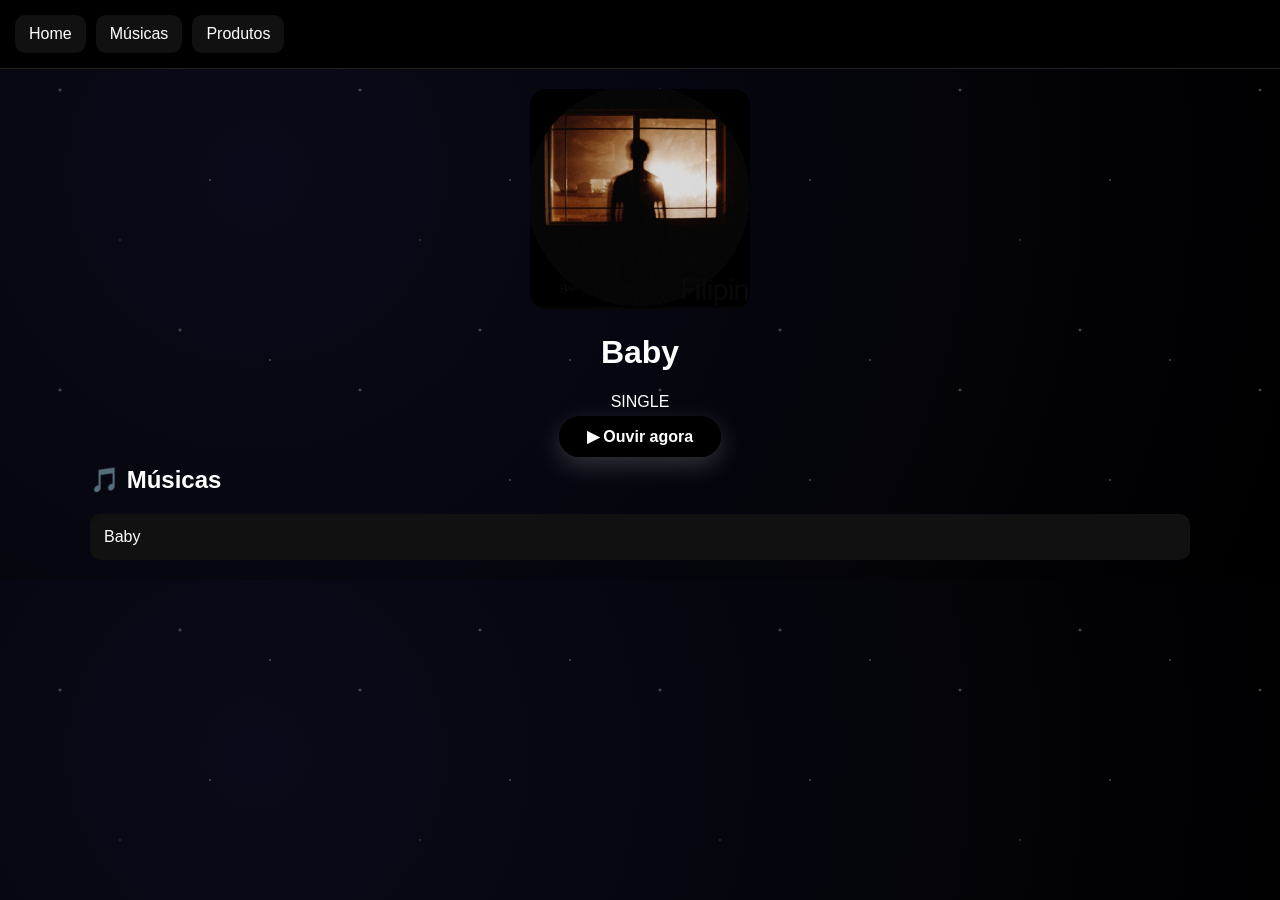
<file: album.html>
<!DOCTYPE html>
<html lang="pt-br">
<head>
<meta charset="UTF-8">
<title>Projeto</title>
<meta name="viewport" content="width=device-width, initial-scale=1.0">
<link rel="stylesheet" href="style.css">
</head>
<body>

<div class="menu">
  <a href="index.html">Home</a>
  <a href="catalogo.html">Músicas</a>
  <a href="produtos.html">Produtos</a>
</div>

<div class="container" id="pagina"></div>

<script src="dados.js"></script>
<script>
const index = localStorage.getItem("projeto") || 0;
const projeto = window.projetos[index];

document.getElementById("pagina").innerHTML = `
  <div class="album-header">
    <img src="${projeto.capa}" alt="${projeto.nome}">
    <h1>${projeto.nome}</h1>
    <p>${projeto.tipo.toUpperCase()}</p>
    <a href="${projeto.ouvir}" target="_blank" class="btn">▶ Ouvir agora</a>
  </div>

  <h2>🎵 Músicas</h2>

  <div class="lista-musicas">
    ${projeto.musicas.map(m => `
      <div class="musica-item">${m.nome}</div>
    `).join("")}
  </div>
`;
</script>

</body>
</html>
</file>
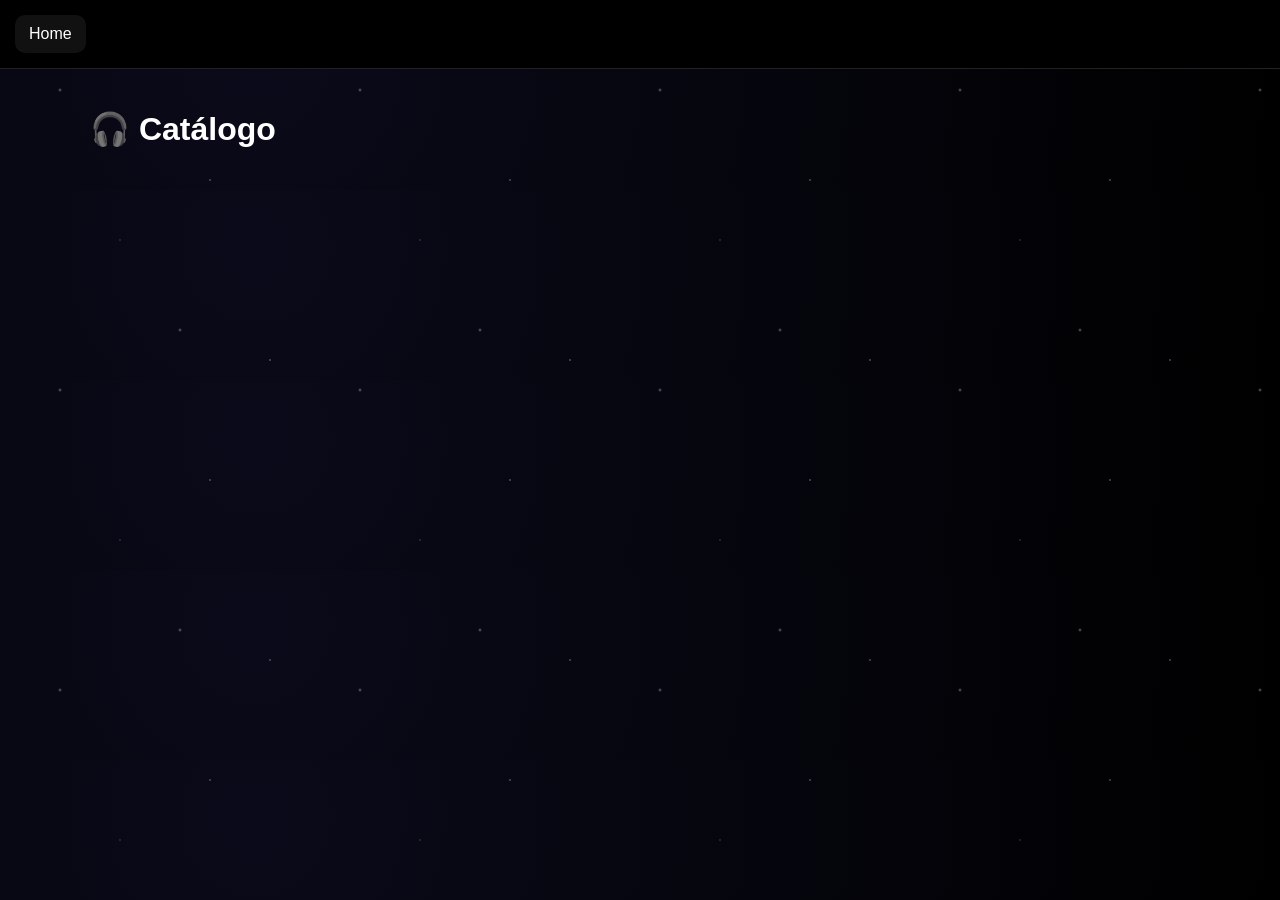
<file: CATALOGO.HTML>
<!DOCTYPE html>
<html>
<head>
<meta charset="UTF-8">
<link rel="stylesheet" href="style.css">
</head>
<body>

<div class="menu">
  <a href="index.html">Home</a>
</div>

<div class="container">
  <h1>🎧 Catálogo</h1>

  <div class="grid" id="grid"></div>
</div>

<script src="dados.js"></script>
<script src="script.js"></script>

</body>
</html>
</file>
<file: style.css>
body {
  margin: 0;
  font-family: Arial, sans-serif;
  background: #050505;
  color: white;
}

/* MENU */
.menu {
  display: flex;
  gap: 10px;
  padding: 15px;
  background: #000;
  border-bottom: 1px solid #222;
}

.menu a {
  background: #111;
  color: white;
  padding: 10px 14px;
  border-radius: 10px;
  text-decoration: none;
  transition: 0.3s;
}

.menu a:hover {
  background: #222;
}

/* CONTAINER */
.container {
  max-width: 1100px;
  margin: auto;
  padding: 20px;
}

/* LANÇAMENTO */
.banner {
  max-width: 850px;
  margin: 40px auto;
  border-radius: 20px;
  background: #111;
  box-shadow: 0 10px 40px rgba(0,0,0,0.7);
  overflow: visible;
}

.banner img {
  width: 100%;
  height: 230px;
  object-fit: cover;
  border-radius: 20px 20px 0 0;
  filter: brightness(0.6) blur(10px);
}

.overlay {
  padding: 50px 20px;
  text-align: center;
  color: white;
}

.overlay h1 {
  margin: 10px 0;
  font-size: clamp(24px, 4vw, 38px);
}

.overlay p {
  opacity: 0.8;
}

#contador {
  margin: 12px 0;
  font-size: 18px;
}

/* BOTÃO PRÉ-SAVE */
.btn {
  background: #000000;
  color:#ffffff;
  padding: 12px 28px;
  border-radius: 999px;
  text-decoration: none;
  font-weight: bold;
  border: none;
  box-shadow: 0 8px 25px rgba(255,255,255,0.18);
  transition: 0.3s ease;
}

.btn:hover {
  background: #eaeaea;
  transform: scale(1.05);
}

/* GRID */
.grid {
  display: grid;
  grid-template-columns: repeat(auto-fit, minmax(160px, 1fr));
  gap: 24px;
  margin-top: 20px;
}

/* CARDS */
.card {
  position: relative;
  background: #111;
  border-radius: 16px;
  overflow: hidden;
  cursor: pointer;
  transition: 0.35s ease;
  box-shadow: 0 10px 30px rgba(0,0,0,0.35);
  text-align: center;
  text-decoration: none;
  color: white;
}

.card:hover {
  transform: translateY(-8px) scale(1.03);
  box-shadow: 0 18px 45px rgba(0,0,0,0.55);
}

.card img {
  width: 100%;
  height: 170px;
  object-fit: cover;
  display: block;
  transition: 0.35s ease;
}

.card:hover img {
  filter: brightness(45%);
}

.card::after {
  content: "▶";
  position: absolute;
  top: 38%;
  left: 50%;
  transform: translate(-50%, -50%) scale(0.7);
  background: white;
  color: black;
  width: 52px;
  height: 52px;
  border-radius: 50%;
  display: flex;
  align-items: center;
  justify-content: center;
  opacity: 0;
  font-size: 22px;
  transition: 0.35s ease;
}

.card:hover::after {
  opacity: 1;
  transform: translate(-50%, -50%) scale(1);
}

.card p {
  color: #aaa;
  font-size: 12px;
  margin: 12px 14px 0;
}

.card h3 {
  color: white;
  font-size: 17px;
  margin: 6px 14px 16px;
}

/* PÁGINA DO ÁLBUM */
.album-header {
  text-align: center;
}

.album-header img {
  width: 220px;
  max-width: 100%;
  border-radius: 16px;
}

.lista-musicas {
  display: flex;
  flex-direction: column;
  gap: 10px;
}

.musica-item {
  background: #111;
  padding: 14px;
  border-radius: 10px;
}

/* PRODUTOS */
.em-breve {
  min-height: 60vh;
  display: flex;
  justify-content: center;
  align-items: center;
  flex-direction: column;
  text-align: center;
}

/* LINKS */
a {
  color: white;
}

/* RODAPÉ RESPONSIVO */
footer a {
  color: white;
  text-decoration: none;
}

footer a:visited {
  color: white;
}

footer a:hover {
  color: #aaa;
}

@media (max-width: 768px) {
  .container {
    padding: 15px;
  }

  .banner {
    margin: 25px auto;
  }

  .banner img {
    height: 180px;
  }

  .overlay {
    padding: 35px 15px;
  }

  .grid {
    grid-template-columns: repeat(2, 1fr);
    gap: 18px;
  }

  .card img {
    height: 150px;
  }

  footer {
    grid-template-columns: 1fr !important;
    text-align: center;
  }

  footer > div {
    border-right: none !important;
    border-bottom: 1px solid rgba(255,255,255,0.2);
  }

  footer > div:last-child {
    border-bottom: none;
  }
}
/* Ajuste do texto do Novo Lançamento */
.overlay {
  text-align: center;
  display: flex;
  flex-direction: column;
  align-items: center;
  justify-content: center;
}

.overlay h1,
.overlay p,
#contador {
  text-align: center;
}

body {
  margin: 0;
  font-family: Arial, sans-serif;
  color: white;
  background: radial-gradient(circle at 20% 30%, #0a0a1a, #000);
  overflow-x: hidden;
}

/* estrelas */
body::before {
  content: "";
  position: fixed;
  width: 200%;
  height: 200%;
  background: transparent;
  background-image:
    radial-gradient(2px 2px at 20% 30%, white, transparent),
    radial-gradient(1.5px 1.5px at 70% 60%, white, transparent),
    radial-gradient(1px 1px at 40% 80%, white, transparent),
    radial-gradient(1.5px 1.5px at 90% 20%, white, transparent),
    radial-gradient(2px 2px at 60% 10%, white, transparent);
  background-repeat: repeat;
  background-size: 300px 300px;
  opacity: 0.4;
  z-index: -1;
}
.menu-btn {
  background: #111;
  color: white;
  padding: 10px 14px;
  border-radius: 10px;
  text-decoration: none;
  transition: 0.3s;
  display: inline-block;
  margin-top: 10px;
  cursor: pointer;
}

.menu-btn:hover {
  background: #222;
}

.info {
  display: flex;
  flex-direction: column;
  align-items: center;
  text-align: center;
}
.menu-btn {
  background: #111;
  color: white;
  padding: 10px 14px;
  border-radius: 10px;
  text-decoration: none;
  transition: 0.3s;
  display: inline-block;
  margin-top: 10px;
  cursor: pointer;
}

.menu-btn:hover {
  background: #222;
}

.info {
  display: flex;
  flex-direction: column;
  align-items: center;
  text-align: center;
}
</file>
